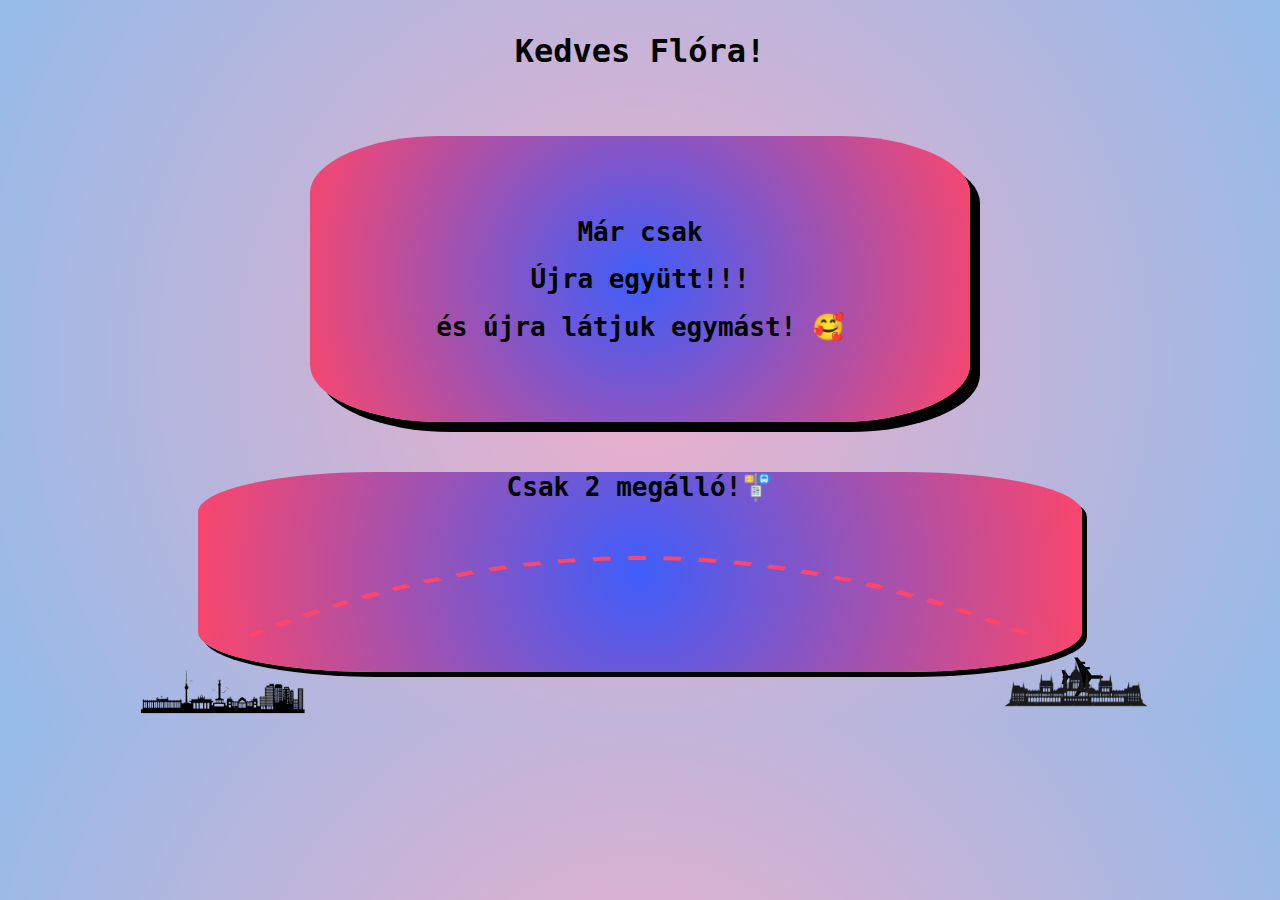
<file: index.html>
<!DOCTYPE html>
<html lang="hu">
<head>
    <meta charset="utf-8">
    <meta name="viewport" content="width=device-width, initial-scale=1.0">
    <title>LoveTimer</title>
    <link rel="stylesheet" href="love-timer.css">
    <link rel="icon" type="image/x-icon" href="heart-favicon.png?v=2">
</head>
<body>
    <header>
        <h1>Kedves Flóra!</h1>
    </header>
    
    
    
    <main>
        <div id="timerDiv">
            <h1>Már csak</h1>
            <div id="timer"></div>
            <h1>és újra látjuk egymást! 🥰</h1>
        </div>

        <div id="progress-container">
            <h2>Csak 2 megálló!🚏</h2>
    <svg id="path-svg" viewBox="0 0 100 50" preserveAspectRatio="none">
        <path id="flight-path" d="M 0 50 Q 50 0 100 50" stroke="#FC466B" stroke-width="1" fill="transparent" stroke-dasharray="2 2"/>
    </svg>
    <div id="airplane">✈</div>
    <div id="pics">
        <img src="berlin-nobg.png" alt="berlin vector" id="berlin-vector">
        <img id="budapest-vector" src="bp-nobg.png" alt="budapest vector">
    </div>
</div>
        <script src="love-timer.js"></script>
        
    </main>
    <footer></footer>
</body>
</html>
</file>
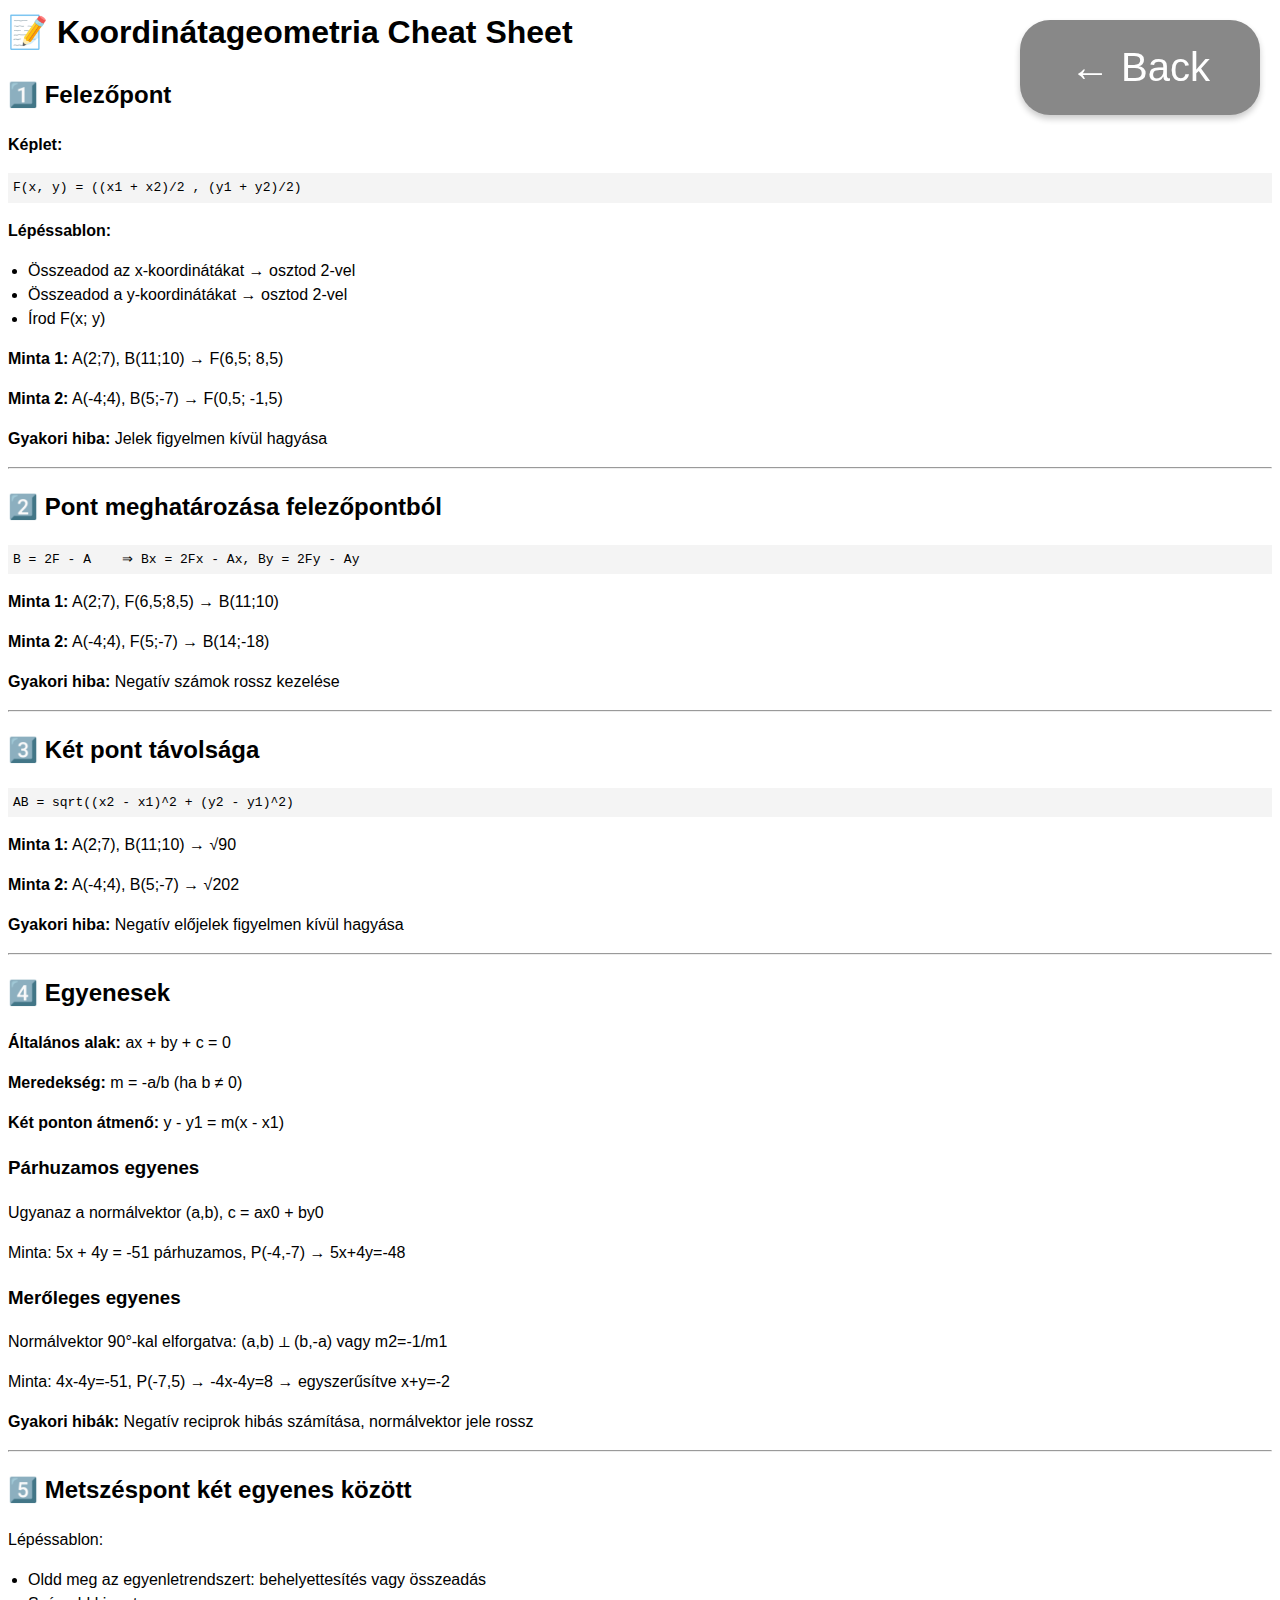
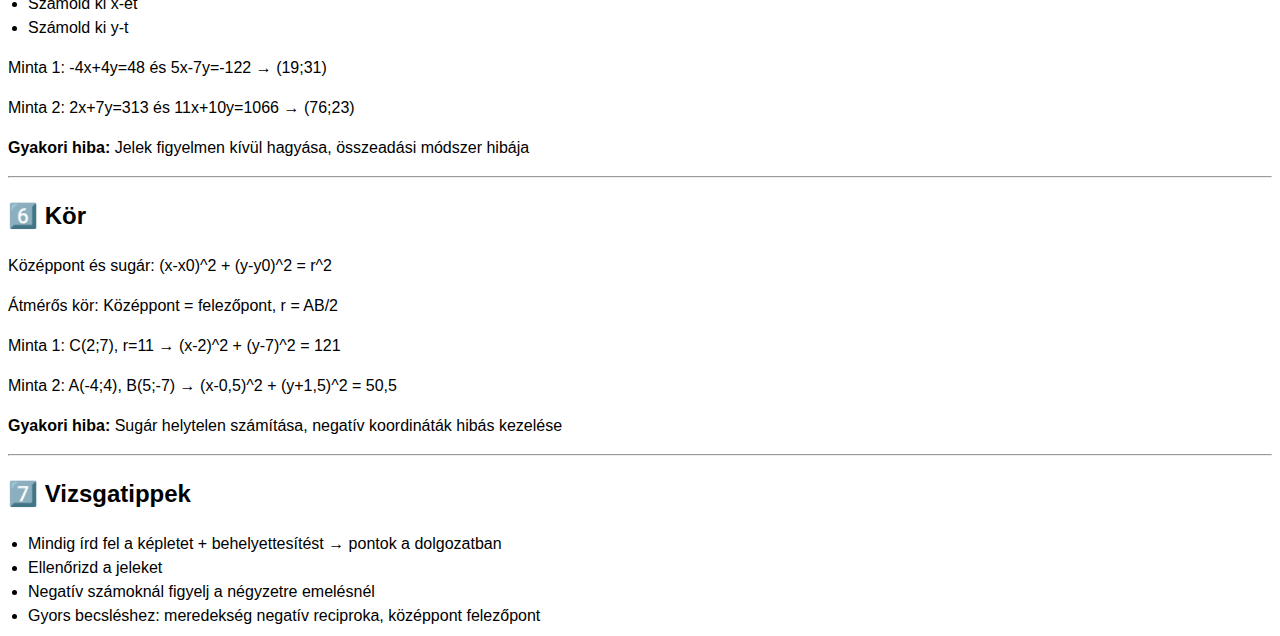
<file: koordgem.html>
<html>
<head>
<meta charset="UTF-8">
<title>Koordinátageometria Cheat Sheet</title>
<style>
body { font-family: Arial, sans-serif; line-height: 1.5; }
pre { background-color: #f4f4f4; padding: 5px; }
ul { margin: 0; padding-left: 20px; }
</style>
</head>
<body>
<a href="index.html" 
   style="
       position: fixed;
       top: 20px;
       right: 20px;
       z-index: 1000;
       text-decoration: none;
   ">
    <button type="button"
        style="
            padding: 25px 50px;
            font-size: 40px;
            border-radius: 30px;
            background-color: #888888;  /* neutral gray */
            color: white;
            border: none;
            cursor: pointer;
            box-shadow: 0 4px 6px rgba(0,0,0,0.2);
            transition: transform 0.2s, background-color 0.2s;
        "
        onmouseover="this.style.transform='scale(1.05)'; this.style.backgroundColor='#AAAAAA';"
        onmouseout="this.style.transform='scale(1)'; this.style.backgroundColor='#888888';"
    >
        ← Back
    </button>
</a>
  
<h1>📝 Koordinátageometria Cheat Sheet</h1>
  
<h2>1️⃣ Felezőpont</h2>
<p><strong>Képlet:</strong></p>
<pre>F(x, y) = ((x1 + x2)/2 , (y1 + y2)/2)</pre>
<p><strong>Lépéssablon:</strong></p>
<ul>
<li>Összeadod az x-koordinátákat → osztod 2-vel</li>
<li>Összeadod a y-koordinátákat → osztod 2-vel</li>
<li>Írod F(x; y)</li>
</ul>
<p><strong>Minta 1:</strong> A(2;7), B(11;10) → F(6,5; 8,5)</p>
<p><strong>Minta 2:</strong> A(-4;4), B(5;-7) → F(0,5; -1,5)</p>
<p><strong>Gyakori hiba:</strong> Jelek figyelmen kívül hagyása</p>

<hr>

<h2>2️⃣ Pont meghatározása felezőpontból</h2>
<pre>B = 2F - A  &nbsp;&nbsp;⇒ Bx = 2Fx - Ax, By = 2Fy - Ay</pre>
<p><strong>Minta 1:</strong> A(2;7), F(6,5;8,5) → B(11;10)</p>
<p><strong>Minta 2:</strong> A(-4;4), F(5;-7) → B(14;-18)</p>
<p><strong>Gyakori hiba:</strong> Negatív számok rossz kezelése</p>

<hr>

<h2>3️⃣ Két pont távolsága</h2>
<pre>AB = sqrt((x2 - x1)^2 + (y2 - y1)^2)</pre>
<p><strong>Minta 1:</strong> A(2;7), B(11;10) → √90</p>
<p><strong>Minta 2:</strong> A(-4;4), B(5;-7) → √202</p>
<p><strong>Gyakori hiba:</strong> Negatív előjelek figyelmen kívül hagyása</p>

<hr>

<h2>4️⃣ Egyenesek</h2>
<p><strong>Általános alak:</strong> ax + by + c = 0</p>
<p><strong>Meredekség:</strong> m = -a/b (ha b ≠ 0)</p>
<p><strong>Két ponton átmenő:</strong> y - y1 = m(x - x1)</p>

<h3>Párhuzamos egyenes</h3>
<p>Ugyanaz a normálvektor (a,b), c = ax0 + by0</p>
<p>Minta: 5x + 4y = -51 párhuzamos, P(-4,-7) → 5x+4y=-48</p>

<h3>Merőleges egyenes</h3>
<p>Normálvektor 90°-kal elforgatva: (a,b) ⟂ (b,-a) vagy m2=-1/m1</p>
<p>Minta: 4x-4y=-51, P(-7,5) → -4x-4y=8 → egyszerűsítve x+y=-2</p>
<p><strong>Gyakori hibák:</strong> Negatív reciprok hibás számítása, normálvektor jele rossz</p>

<hr>

<h2>5️⃣ Metszéspont két egyenes között</h2>
<p>Lépéssablon:</p>
<ul>
<li>Oldd meg az egyenletrendszert: behelyettesítés vagy összeadás</li>
<li>Számold ki x-et</li>
<li>Számold ki y-t</li>
</ul>
<p>Minta 1: -4x+4y=48 és 5x-7y=-122 → (19;31)</p>
<p>Minta 2: 2x+7y=313 és 11x+10y=1066 → (76;23)</p>
<p><strong>Gyakori hiba:</strong> Jelek figyelmen kívül hagyása, összeadási módszer hibája</p>

<hr>

<h2>6️⃣ Kör</h2>
<p>Középpont és sugár: (x-x0)^2 + (y-y0)^2 = r^2</p>
<p>Átmérős kör: Középpont = felezőpont, r = AB/2</p>
<p>Minta 1: C(2;7), r=11 → (x-2)^2 + (y-7)^2 = 121</p>
<p>Minta 2: A(-4;4), B(5;-7) → (x-0,5)^2 + (y+1,5)^2 = 50,5</p>
<p><strong>Gyakori hiba:</strong> Sugár helytelen számítása, negatív koordináták hibás kezelése</p>

<hr>

<h2>7️⃣ Vizsgatippek</h2>
<ul>
<li>Mindig írd fel a képletet + behelyettesítést → pontok a dolgozatban</li>
<li>Ellenőrizd a jeleket</li>
<li>Negatív számoknál figyelj a négyzetre emelésnél</li>
<li>Gyors becsléshez: meredekség negatív reciproka, középpont felezőpont</li>
</ul>

</body>
</html>
</file>
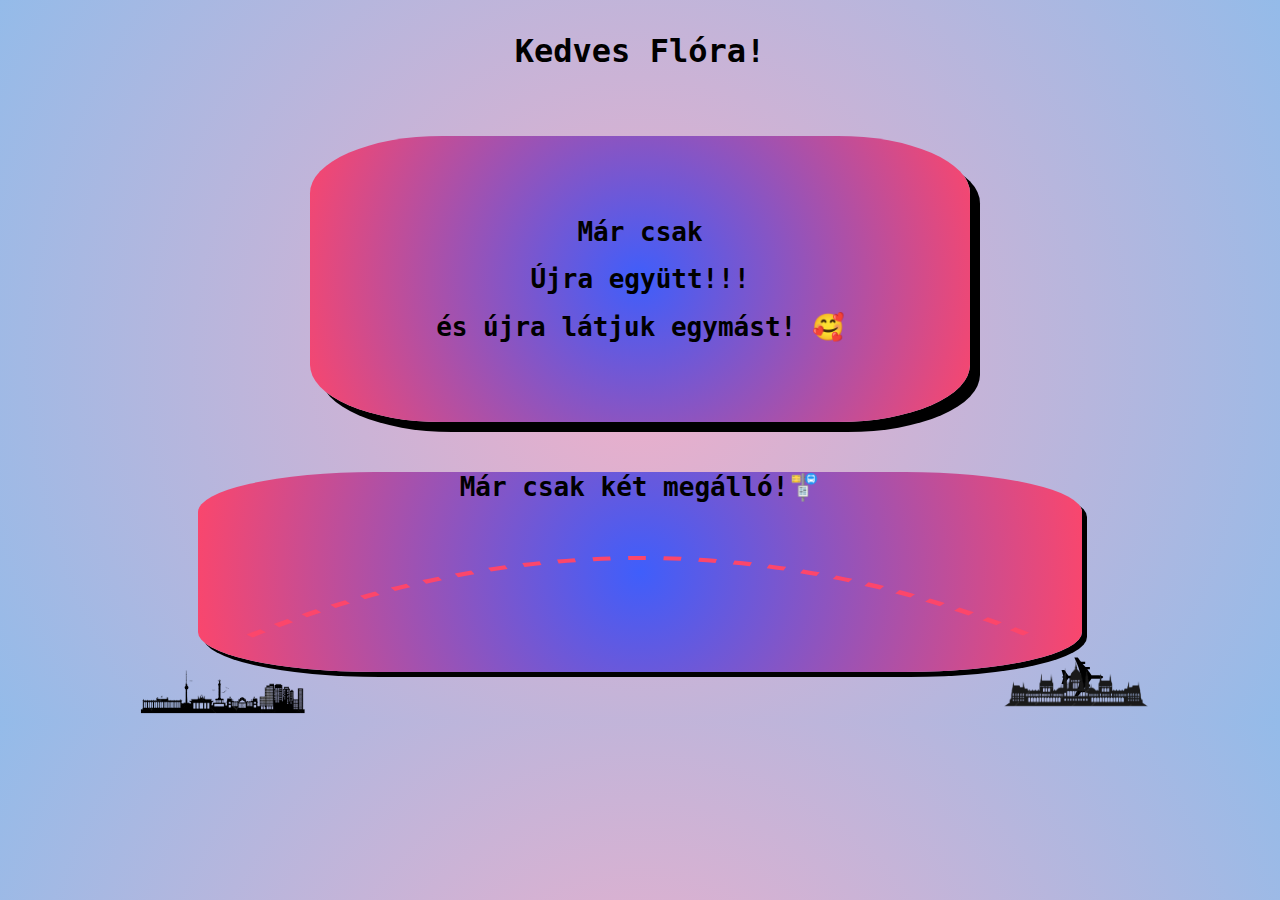
<file: love-timer.html>
<!DOCTYPE html>
<html lang="hu">
<head>
    <meta charset="utf-8">
    <meta name="viewport" content="width=device-width, initial-scale=1.0">
    <title>LoveTimer</title>
    <link rel="stylesheet" href="love-timer.css">
</head>
<body>
    <header>
        <h1>Kedves Flóra!</h1>
    </header>
    
    
    
    <main>
        <div id="timerDiv">
            <h1>Már csak</h1>
            <div id="timer"></div>
            <h1>és újra látjuk egymást! 🥰</h1>
        </div>

        <div id="progress-container">
            <h2>Már csak két megálló!🚏</h2>
                <svg id="path-svg" viewBox="0 0 100 50" preserveAspectRatio="none">
                    <path id="flight-path" d="M 0 50 Q 50 0 100 50" stroke="#FC466B" stroke-width="1" fill="transparent" stroke-dasharray="2 2"/>
                </svg>
                <div id="airplane">✈</div>
                <div id="pics">
                    <img src="berlin-nobg.png" alt="berlin vector" id="berlin-vector">
                    <img id="budapest-vector" src="bp-nobg.png" alt="budapest vector">
                 </div>
        </div>
        <script src="love-timer.js"></script>
        
    </main>
    <footer></footer>
</body>
</html>
</file>
<file: love-timer.css>
body{text-align:center;
    font-family:monospace;
background: radial-gradient(circle,rgba(238, 174, 202, 1) 0%, rgba(148, 187, 233, 1) 100%);}

/*TIMER & TIMEBOX*/

#timerDiv{margin: 5vh 0 0 0;
background:radial-gradient(circle,rgba(63, 94, 251, 1) 0%, rgba(252, 70, 107, 1) 100%);;
border: 2px  rgba(148, 187, 233, 1);
border-radius: 20%;
display: inline-block;
padding: 5% 10% 5% 10%;
box-shadow: 10px 10px;}

#timer{font-family:monospace;
font-size: 2em;
font-weight: bold;}

h2{font-size:2em;}
/*PROGRESS BAR*/

#progress-container{position: relative;
width: 70%;
height: 200px;
background:radial-gradient(circle,rgba(63, 94, 251, 1) 0%, rgba(252, 70, 107, 1) 100%);
border-radius: 20%;
margin: 50px auto;
border: 2px  black;
box-shadow:5px 5px ;
overflow:visible;}
#progress-container h2{margin-bottom:-5%}

#airplane {
    position: absolute;
    transform-origin: center center; /* make rotation pivot at center */
    display: inline-block;
    font-size: clamp(3rem, 6vw, 6rem);;
}


#path-svg{width: 100%;
    position:relative;
    height: 100%;
    display: block;
    border-radius:25%;
}

#budapest-vector{
    position: absolute; 
    width: 150px; 
    right: -70px; top: 110%; 
    transform: translateY(-50%);}
#berlin-vector{
    position: absolute; 
    width: 170px; 
    left: -60px; top: 101%; 
    transform: translateY(-50%);}






header{margin-top:2rem;
font-weight: bold;
font-size: 1rem;}
</file>
